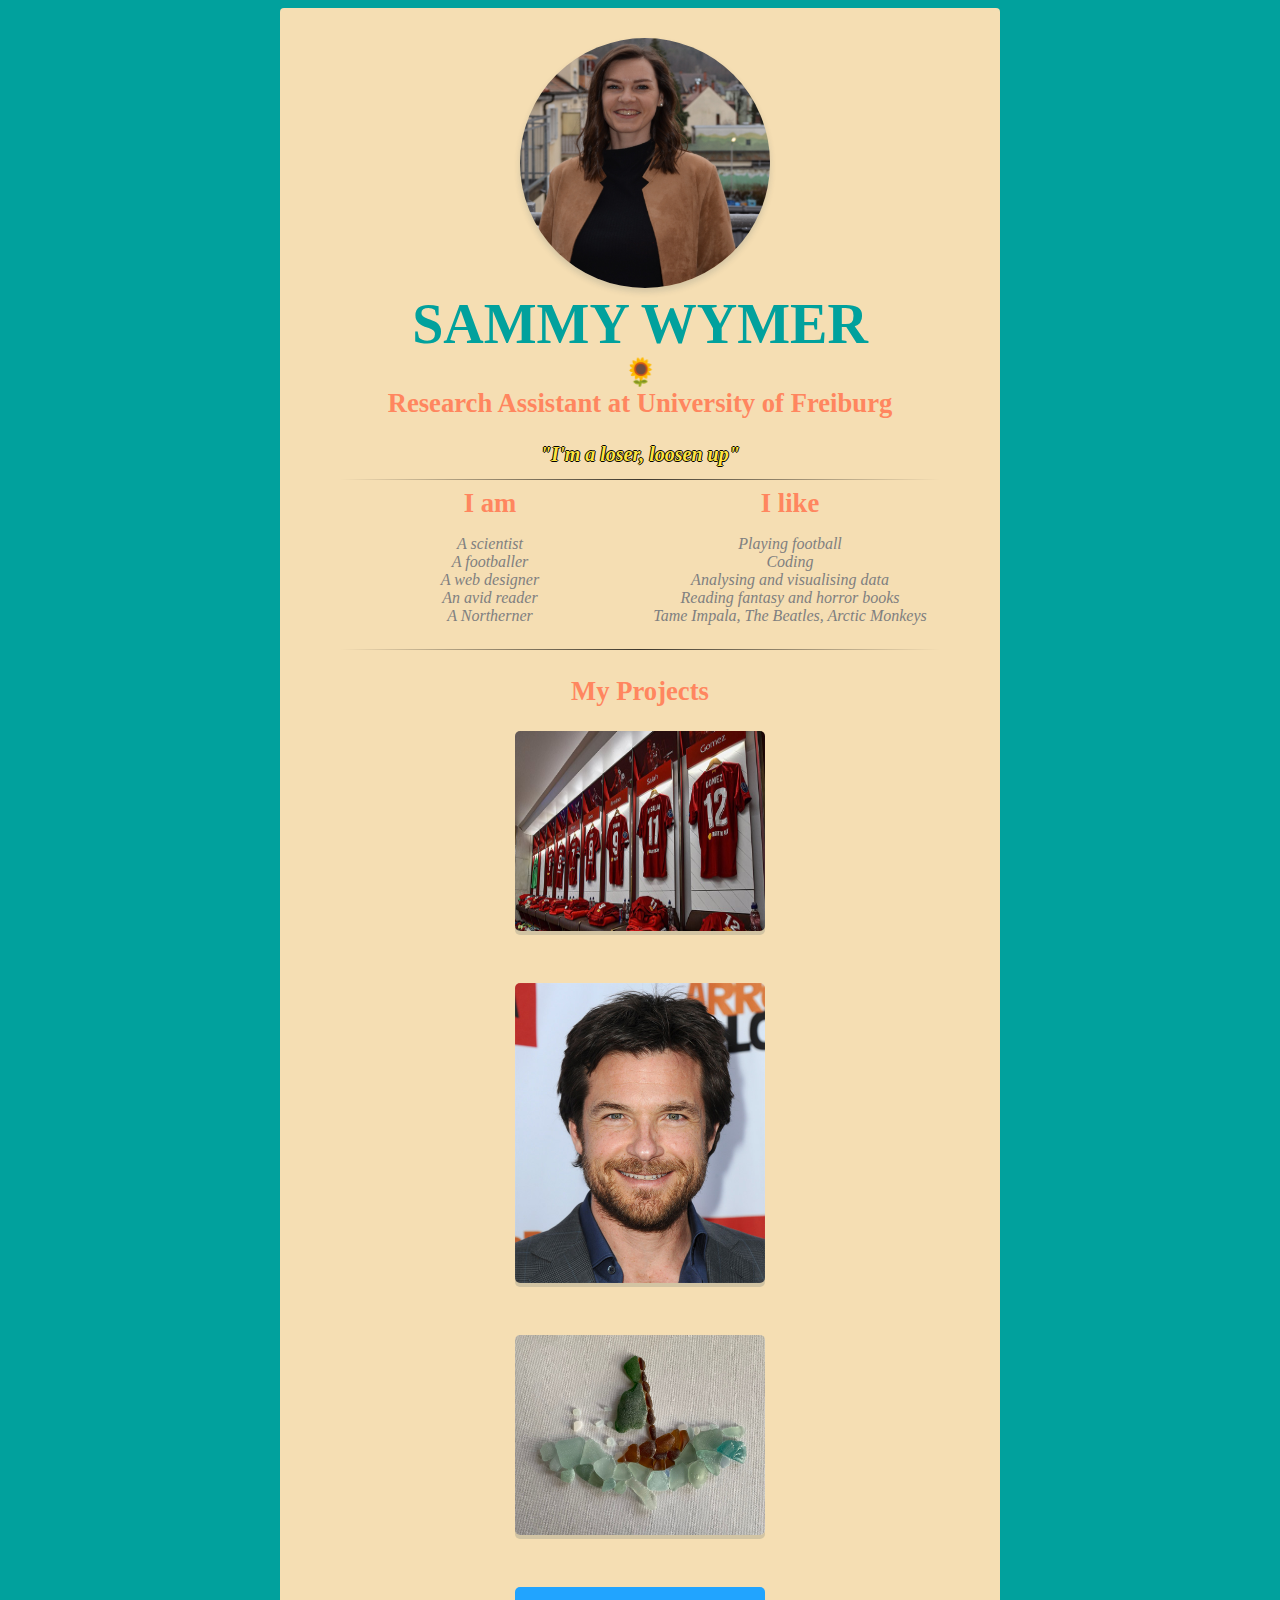
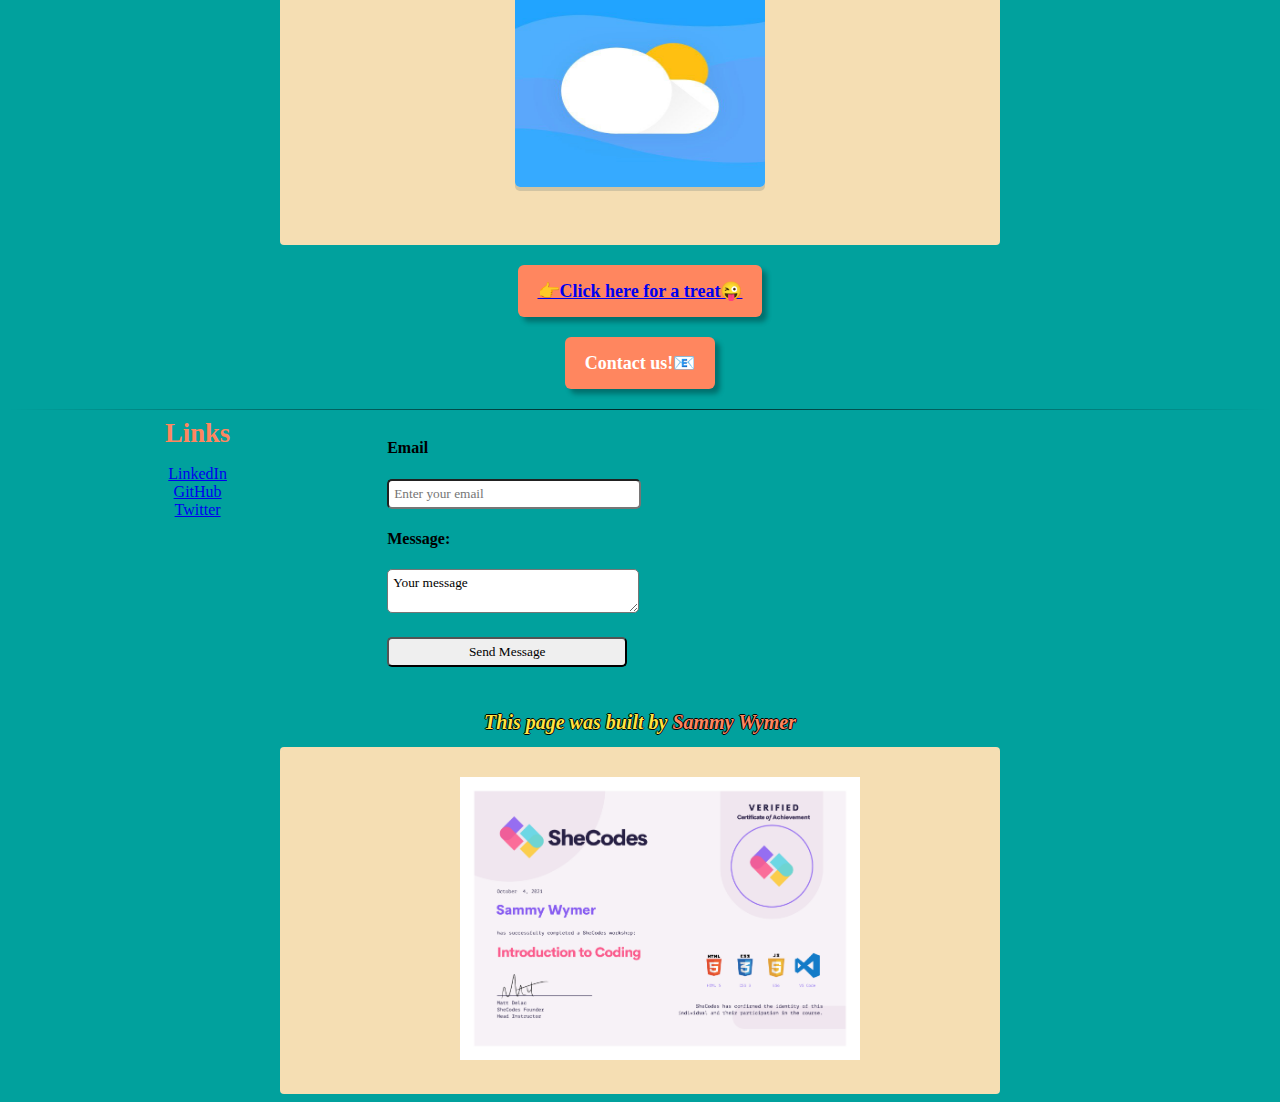
<file: index.html>
<!DOCTYPE html>
<html lang="en">
  <head>
    <meta charset="UTF-8" />
    <meta http-equiv="X-UA-Compatible" content="IE=edge" />
    <meta name="viewport" content="width=device-width, initial-scale=1.0" />
    <title>Sammy Wymer 🌻</title>
    <link rel="stylesheet" href="src/style.css" />
  </head>
  <body>
    <div class="container">
      <img class="profile-picture" src="images/Picture Sammy.JPG" width="250" />
      <h1>Sammy Wymer</h1>
      <h3>🌻</h3>
      <h3>Research Assistant at University of Freiburg</h3>
      <p>"I'm a loser, loosen up"</p>
      <hr />

      <div class="about-grid">
        <div class="i-am">
          <h3>I am</h3>
          <ul class="about-list">
            <li class="about-list-item">A scientist</li>
            <li class="about-list-item">A footballer</li>
            <li class="about-list-item">A web designer</li>
            <li class="about-list-item">An avid reader</li>
            <li class="about-list-item">A Northerner</li>
          </ul>
        </div>

        <div class="i-like">
          <h3>I like</h3>
          <ul class="about-list">
            <li class="about-list-item">Playing football</li>
            <li class="about-list-item">Coding</li>
            <li class="about-list-item">Analysing and visualising data</li>
            <li class="about-list-item">Reading fantasy and horror books</li>
            <li class="about-list-item">
              Tame Impala, The Beatles, Arctic Monkeys
            </li>
          </ul>
        </div>
      </div>

      <hr />
      <br />
      <h3 class="project-heading">My Projects</h3>
      <div class="project-grid">
        <div class="project-image-wrapper">
          <img
            class="project-image"
            src="images\LFC.jpg"
            width="250"
            height="200"
          />
          <h4>
            <a href="Running down the wing.html" target="_blank">Project 1</a>
          </h4>
        </div>
        <div class="project-image-wrapper">
          <img
            class="project-image"
            src="images\Jason-Bateman.jpg"
            width="250"
          />
          <h4><a href="page3.html" target="_blank">Project 2</a></h4>
        </div>
        <div class="project-image-wrapper">
          <img
            class="project-image"
            src="images\IMG-20210918-WA0023.jpg"
            width="250"
            height="200"
          />
          <h4>
            <a
              href="C:/Users/sambo/OneDrive/Desktop/GitHub-websites/Seaglass/index.html"
              target="_blank"
              >Project 3</a
            >
          </h4>
        </div>
        <div class="project-image-wrapper">
          <img
            class="project-image"
            src="images/weather-app-pic.PNG"
            width="250"
            height="200"
          />
          <h4>
            <a
              href="C:/Users/sambo/OneDrive/Desktop/GitHub-websites/Weather-App-Design/index.html"
              target="_blank"
              >Project 4</a
            >
          </h4>
        </div>
      </div>
    </div>
    <button class="treatButton">
      <a
        href="https://coolmenshair.com/wp-content/uploads/Jason-Bateman-formal-hairstyle.jpg"
        target="_blank"
      >
        👉Click here for a treat😜
      </a>
    </button>
    <button class="contactUs">Contact us!📧</button>

    <hr />

    <div class="links-and-contact">
      <div class="links">
        <h3>Links</h3>
        <ul class="links-list">
          <li>
            <a
              href="https://www.linkedin.com/in/sammy-jo-wymer-6391b2205/"
              target="_blank"
              >LinkedIn</a
            >
          </li>
          <li>
            <a href="https://github.com/swymerjo" target="_blank">GitHub</a>
          </li>
          <li>
            <a href="https://twitter.com/SammyWymer" target="_blank">Twitter</a>
          </li>
        </ul>
      </div>

      <div>
        <form action="#">
          <label for="email">
            <h4>Email</h4>
            <input id="email" placeholder="Enter your email" />
          </label>
          <label for="message">
            <h4>Message:</h4>
            <textarea id="message">Your message</textarea>
          </label>
          <div class="submit-button-wrapper">
            <input id="submit-button" type="submit" value="Send Message" />
          </div>
        </form>
      </div>
    </div>

    <p class="footer">
      This page was built by
      <a
        class="my-name"
        href="https://www.linkedin.com/in/sammy-jo-wymer-6391b2205/"
        target="_blank"
        >Sammy Wymer</a
      >
    </p>
    <div class="container">
      <div class="certificates">
        <img src="images/firstcertificate.png" width="400" />
      </div>
    </div>
    <script>
      function contact() {
        let name = prompt("What is your name?");
        let email = prompt("What is your email address?");
        let age = prompt("How old are you?");

        alert("Thanks for your email, " + name + ". We will be in touch!");
      }

      let contactUs = document.querySelector(".contactUs");
      contactUs.addEventListener("click", contact);
    </script>
  </body>
</html>
</file>
<file: src/style.css>
body {
  background: rgb(1, 161, 157);
}
h1,
h2,
h3,
h4,
h5 {
  font-family: "Indie Flower", cursive;
}
h1 {
  text-align: center;
  color: rgb(1, 161, 157);
  text-transform: uppercase;
  font-size: 42pt;
  margin: 0;
}

h3 {
  text-align: center;
  color: #ff865f;
  font-size: 20pt;
  margin: 0;
}

p {
  font-size: 20px;
  color: #fee441;
  line-height: 1.5;
  margin: 20px 0 10px;
  font-family: "Indie Flower", cursive;
  text-align: center;
  font-weight: bolder;
  font-style: italic;
  text-shadow: -1px 0 black, 0 1px black, 1px 0 black, 0 -1px black;
}
li {
  color: gray;
  font-style: unset;
  font-family: "Indie Flower", cursive;
  text-align: center;
  list-style: none;
  margin: 0 auto;
}

button {
  display: block;
  margin: 20px auto;
  background: #006e99;
  color: white;
  font-size: 18px;
  font-weight: bold;
  padding: 15px 20px;
  border: none;
  border-radius: 6px;
  box-shadow: 5px 5px 5px rgba(0, 0, 0, 0.3);
  transition: all 200ms ease-in-out;
  font-family: "Indie Flower", cursive;
}
button:hover {
  opacity: 0.9;
  cursor: pointer;
  background: #fee441;
}
hr {
  border: 0;
  height: 1px;
  background-image: linear-gradient(
    to right,
    rgba(0, 0, 0, 0),
    rgba(0, 0, 0, 0.75),
    rgba(0, 0, 0, 0)
  );
}

.container {
  background: wheat;
  border-radius: 4px;
}
.profile-picture {
  border-radius: 50%;
  width: 250px;
  height: 250px;
  box-shadow: 0 4px 6px 0 rgb(34, 60, 80, 0.16);
  transition: all ease-in-out 0.2s;
  padding: 0;
  margin-left: 30%;
}

.profile-picture:hover {
  box-shadow: 0 8px 0 rgb(34, 68, 80, 0.16);
}

.about-list {
  list-style: none;
  padding: 0;
}

.about-list-item {
  font-style: italic;
}
.about-grid {
  display: grid;
  grid-template-columns: 50% 50%;
}
.project-heading {
  text-align: center;
}
.project-grid {
  display: grid;
  grid-template-columns: 25% 75 15%;
}
.project-image {
  border-radius: 5px;
  box-shadow: 0 4px 0 rgba(34, 60, 80, 0.16);
  transition: all ease-in-out 0.2s;
  padding: 0%;
  margin: 0%;
}
.project-image:hover {
  filter: brightness(0.75);
  box-shadow: 0 8px 12px 0 rgba(34, 60, 80, 0.16);
}
.project-image-wrapper {
  justify-self: center;
  padding: 4%;
  position: relative;
  margin: 0%;
}
.project-image-wrapper > h4 {
  position: absolute;
  top: 50%;
  left: 50%;
  transform: translate(-50%, -50%);
  color: white;
  visibility: hidden;
  z-index: 2;
  transition: all ease-in-out 0.2s;
}
.project-image-wrapper:hover > h4 {
  visibility: visible;
}

.footer {
  text-align: center;
}
.container {
  max-width: 600px;
  margin: 0 auto;
  padding: 30px 60px;
}

.my-name {
  color: #ff865f;
  text-decoration: none;
  font-weight: bold;
}
.my-name:hover {
  text-decoration: underline;
  font-weight: bold;
}
.treatButton {
  text-decoration: none;
  color: white;
  background: #ff865f;
}
.treatButton:hover {
  text-decoration: underline;
  color: white;
}
.contactUs {
  text-decoration: none;
  color: white;
  background: #ff865f;
}
.contactUs:hover {
  text-decoration: underline;
  color: white;
}

form input,
textarea {
  padding: 5px;
  border-radius: 5px;
  width: 240px;
  font-family: "Indie Flower", cursive;
}

form input [type="submit"] {
  width: 250px;
}

.submit-button-wrapper {
  margin: 20px 0;
}
.links-and-contact {
  display: grid;
  grid-template-columns: 30% 70%;
  font-family: "Indie Flower", cursive;
}
.links {
  justify-self: center;
}
.links-list {
  list-style: none;
  padding: 0;
  font-family: "Indie Flower", cursive;
  text-align: right;
}
.certificates {
  display: block;
  margin-left: 20%;
}
h4 a {
  color: white;
}
</file>
